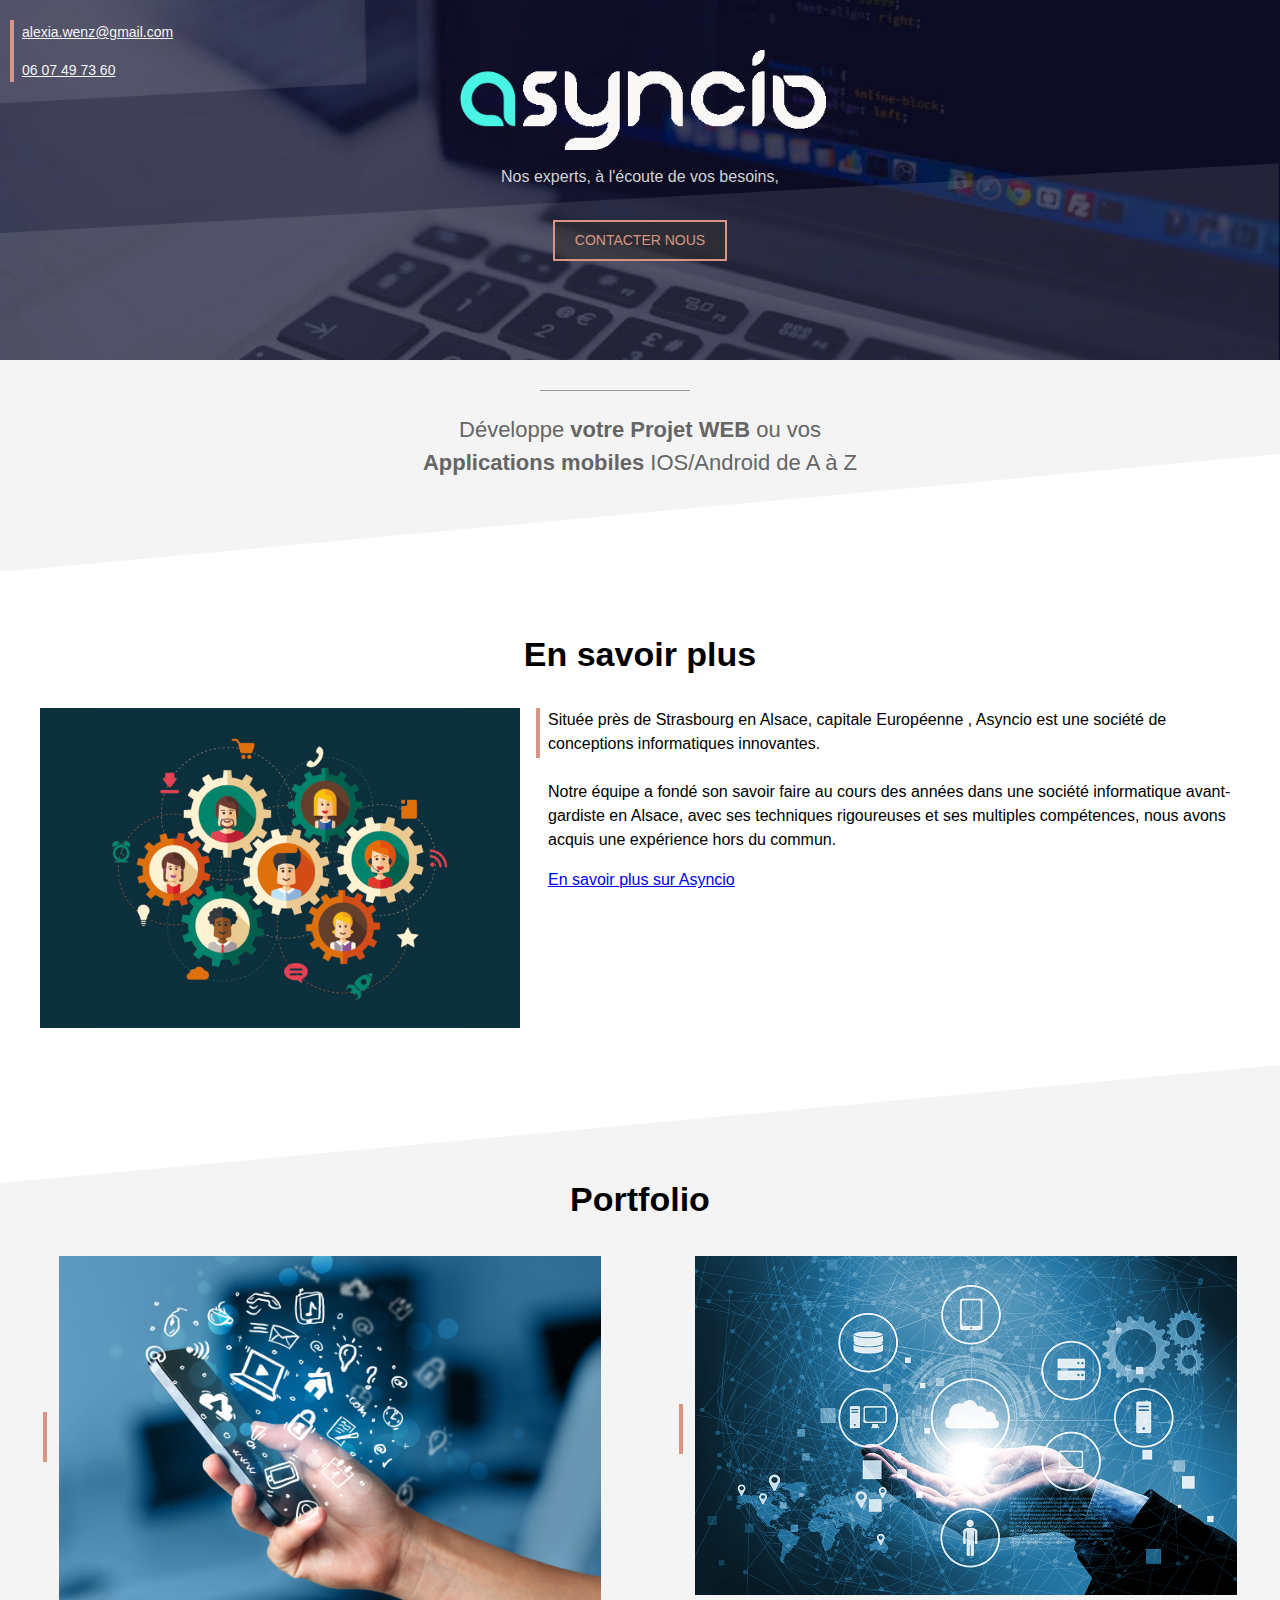
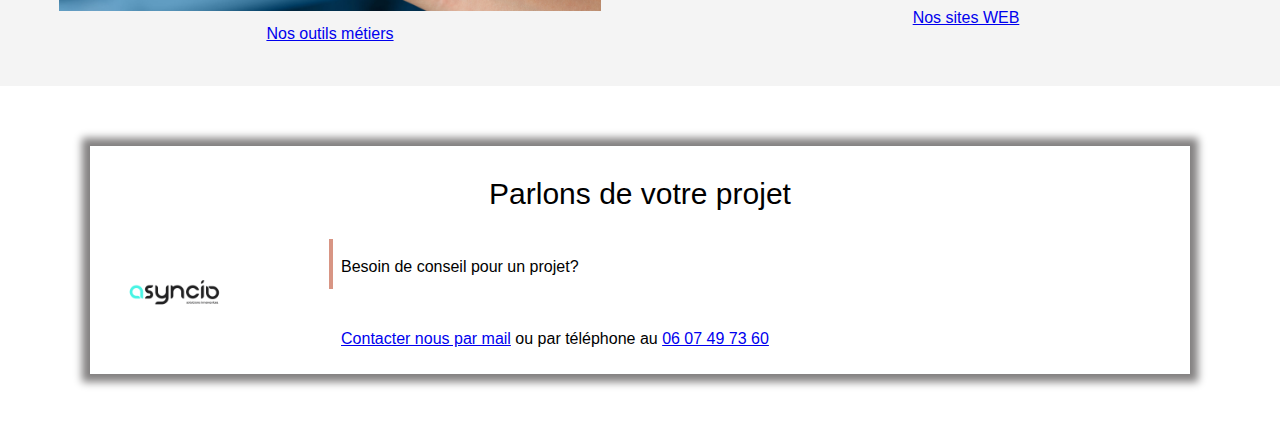
<file: index.html>
<!DOCTYPE html>
<html lang="fr">
<head>
    <meta charset="UTF-8">
    <meta http-equiv="X-UA-Compatible" content="IE=edge">
    <meta name="viewport" content="width=device-width, initial-scale=1.0">
    <title>Alexia LOZANO</title>
    <link rel="stylesheet" href="style.css">

</head>
<body>
    <!-- COVER -->
    <div class = "cover">
        <img class="cover-profil" src="logo.png">
        <!--<h1>Asyncio</h1>-->
        <p>Nos experts, à l'écoute de vos besoins,</p>

        <div class="cover-contact">
            <p><a href="mailto:alexia.wenz@gmail.com?subject=contact%20depuis%20le%20site">alexia.wenz@gmail.com</a></p>
            <p><a href="tel:+33607497360">06 07 49 73 60</a></p>  
        </div>
        <div style="text-align: center;">
            <a class="bouton-contact" href="mailto:alexia.wenz@gmail.com?subject=contact%20depuis%20le%20site">CONTACTER NOUS </a>
        </div>
    </div>

<!-- SECTION GRISE 1 -->
    <div class="section section-grise1">
        <div class="trait"></div>
        <p>Développe <b>votre Projet WEB</b> ou vos <b>Applications mobiles</b> IOS/Android de A à Z</p>
    </div>

 <!-- SECTION BLANCHE 1 -->
    <div class="section">
        <h2>En savoir plus</h2>
        <img src="savoirplus.png" class="col-contenu"/>
        <div class="col-contenu float-right">
            <div class="textebord">
                <p class="textebord">Située près de Strasbourg en Alsace, capitale Européenne , Asyncio est une société de conceptions informatiques innovantes.<br>
                <br>
                 Notre équipe a fondé son savoir faire au cours des années dans une société informatique avant-gardiste en Alsace, avec ses techniques rigoureuses et ses multiples compétences, nous avons acquis une expérience hors du commun.
                </p>
                <a href="https://asyncio-stage.us.aldryn.io/">En savoir plus sur Asyncio</a>
            </div>  
        </div>
    </div>

<!-- SECTION GRISE 2 portfolio-->
<div class="section section-grise2">
    <h2>Portfolio</h2>
    <table class="col-portfolio"style="display:inline-block;">
        <tr>
            <td>
                <div class="barre-vertical "></div>
            </td>
            <td><a href="portfolio-site-restaurant.html"><img style ="width:100%;" src="mobile.jpg"></a></td>
        </tr>
        <tr>
            <td></td>
            <td align="center"><a href="portfolio-site-restaurant.html">Nos outils métiers</a></td>
        </tr>
    </table>
    <table class="col-portfolio float-right">
        <tr>
            <td>
                <div class="barre-vertical"></div>
            </td>
            <td><img style ="width:100%;" src="outils.jpg"></td>
        </tr>
        <tr>
            <td></td>
            <td align="center"><a href="#">Nos sites WEB</a></td>
        </tr>
    </table>
</div>
 <!-- SECTION BLANCHE 2 FRAME -->
    <iframe src="contact-frame.html" scrolling="no"></iframe>
</body>
</html>
</file>
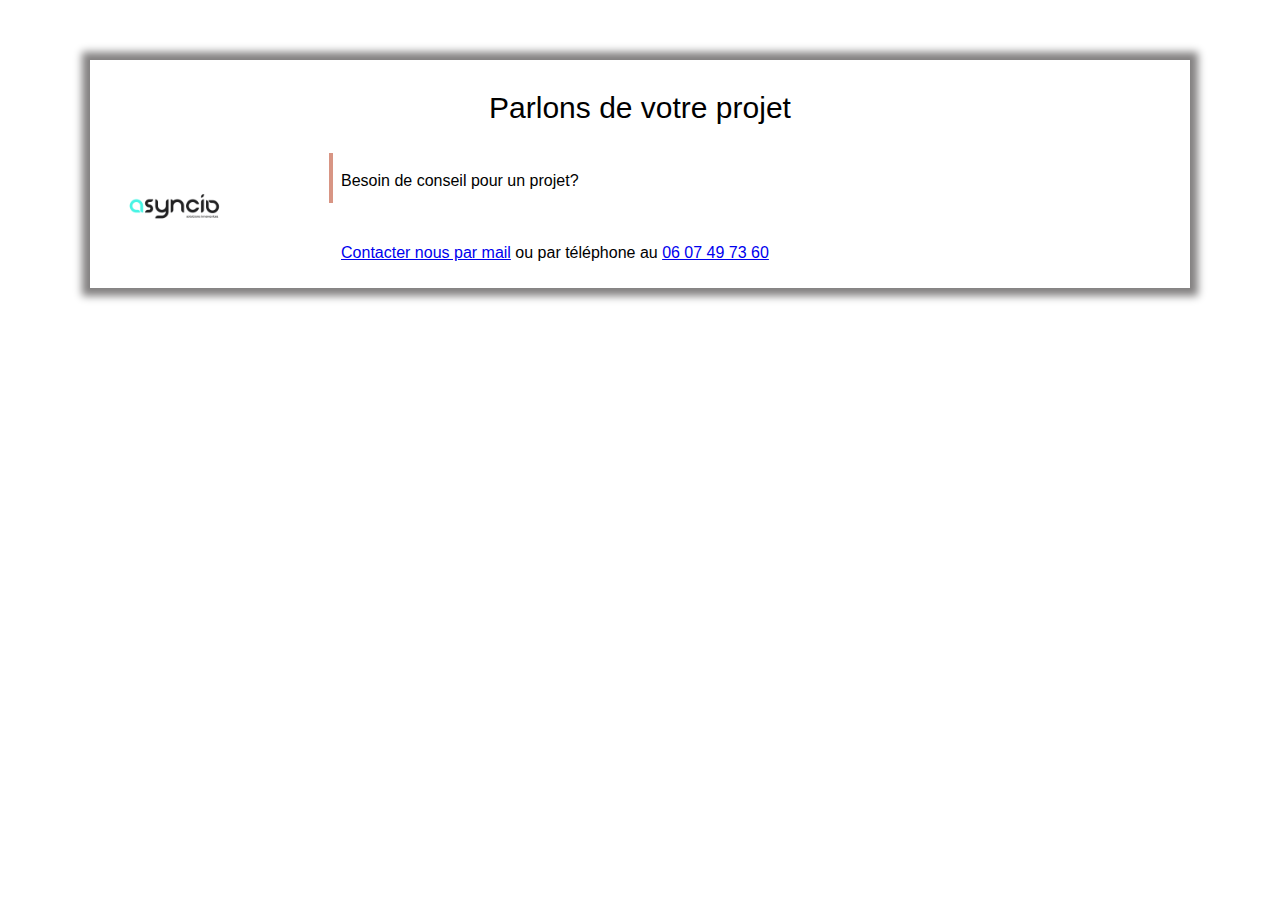
<file: contact-frame.html>
<!DOCTYPE html>
<html lang="fr">
<head>
    <meta charset="UTF-8">
    <meta http-equiv="X-UA-Compatible" content="IE=edge">
    <meta name="viewport" content="width=device-width, initial-scale=1.0">
    <link rel="stylesheet" href="style.css">

</head>
<body>
    <div class="section">
        <div class="trait-fin"></div>
        <div class="frame">
            <p class="frame-title">Parlons de votre projet</p>
            <table style="width: 100%;">
                <tr>
                    <td class="frame">
                        <img class="frame-img" src="asyncio.png"></td>
                    <td>
                        <div class="textebord-frame">
                            <p>Besoin de conseil pour un projet?
                            <br><br><br>
                                <a href="mailto:alexia.wenz@gmail.com?subject=contact%20depuis%20le%20site">Contacter nous par mail</a> ou par téléphone au <a href="tel:+33607497360">06 07 49 73 60</a></p>
                            </p>
                        </div>
                    </td>
                </tr>
            </table>
        </div>
    </div>
</body>
</file>
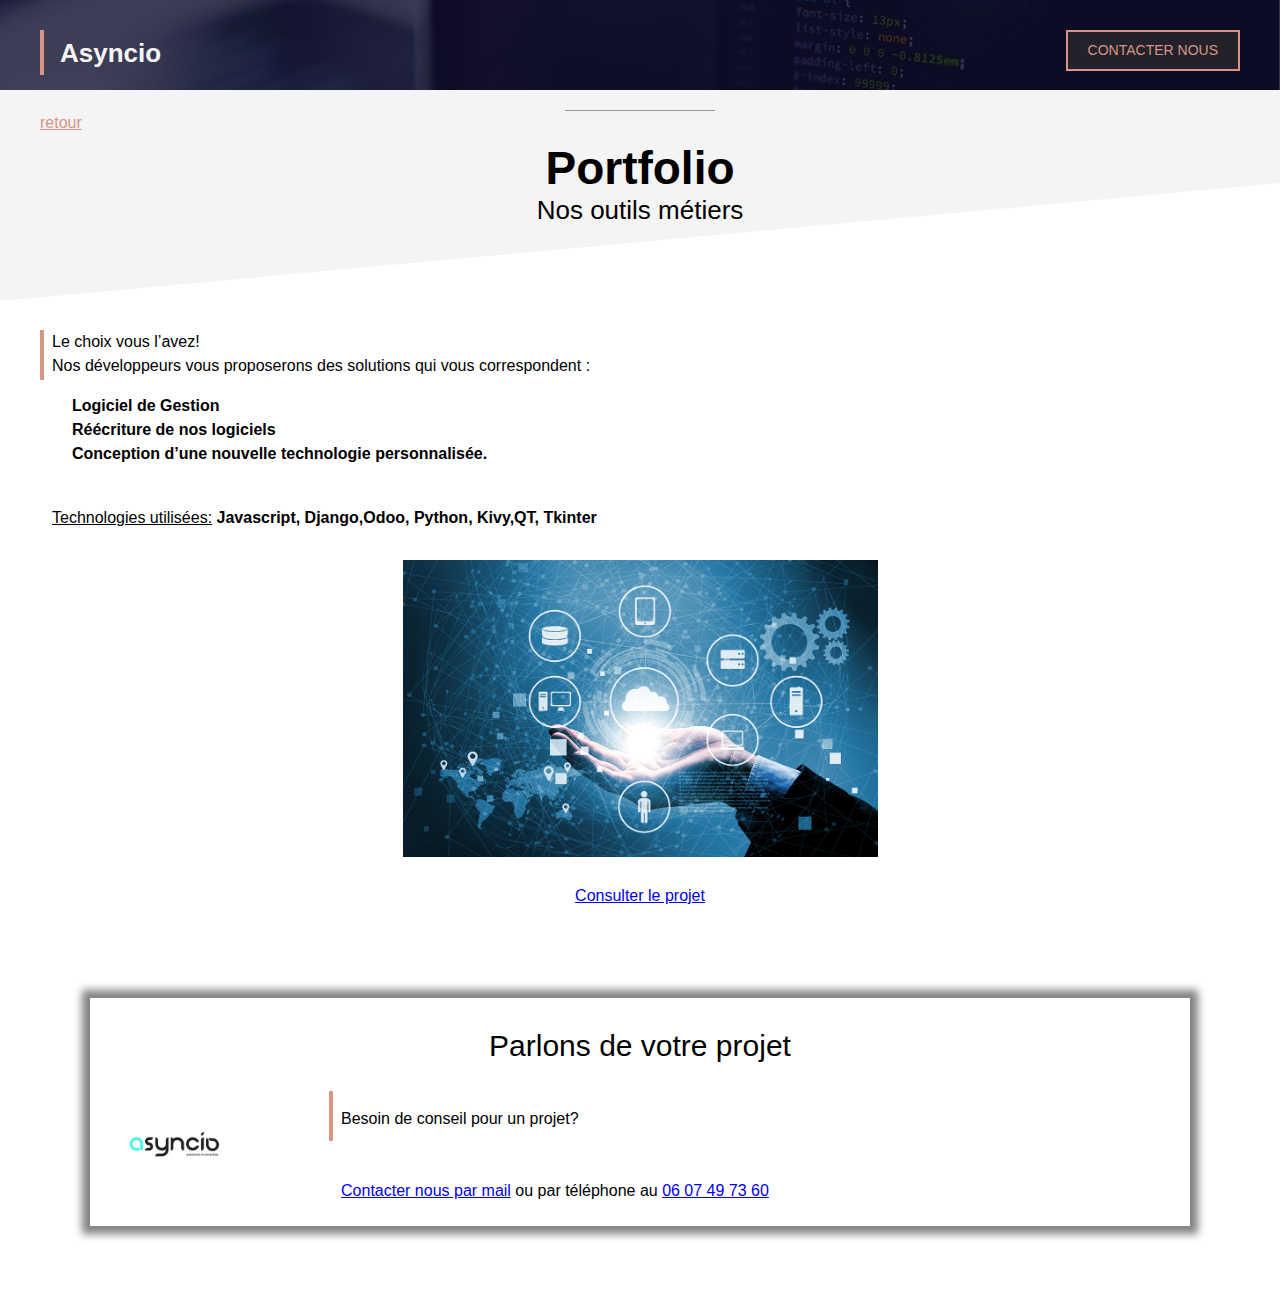
<file: portfolio-site-restaurant.html>
<!DOCTYPE html>
<html lang="fr">
<head>
    <meta charset="UTF-8">
    <meta http-equiv="X-UA-Compatible" content="IE=edge">
    <meta name="viewport" content="width=device-width, initial-scale=1.0">
    <title>Site web de restaurant</title>
    <link rel="stylesheet" href="style.css">

</head>
<body>
    <!-- HEADER-->
    <div class="portfolio-header">
        <div class="section">
            <div class="textebord" style="height: 45px;" >
                <h1 class="portfolio-header" >Asyncio</h1>
            </div>
                <a class="bouton-contact-portfolio float-right" 
                style="margin-top:0;" href="mailto:alexia.wenz@gmail.com?subject=contact%20depuis%20le%20site";>CONTACTER NOUS </a>
        </div>  
    </div>
  
    <!-- SECTION GRISE DE TITRE-->
    <div class="section section-grise1" style="padding-top: 20px;">
        <div class="trait" style="margin-left:-75px;"></div>
        <a class="portfolio-portfolio"
        href="javascript:history.back()">retour</a>
        <div class="portfolio-portfolio"></div>
            <h2 class="portfolio-portfolio">Portfolio</h2>
            <h3 class="portfolio-portfolio">Nos outils métiers</h3>
        </div>
    </div>

    <!-- SECTION BLANCHE DE CONTENU-->
    <div class= "section">
        <div class="textebord ">
            <p>Le choix vous l’avez!<br>
                Nos développeurs vous proposerons des solutions qui vous correspondent :</p>
            <p class=portfolio-section-blanche>
                Logiciel de Gestion<br>
                Réécriture de nos logiciels<br>
                Conception d’une nouvelle technologie personnalisée. <br><br> 
            </p>
            <p><u>Technologies utilisées:</u><b> Javascript, Django,Odoo, Python, Kivy,QT, Tkinter</b></p> 
        </div>
        <div class="portfolio-section-blanche">
            <a href = "https://alexialozano.github.io/site_recettes/"><img class="portfolio-section-blanche"src="outils.jpg"></a>
        </div>
        <a class="portfolio-section-blanche"
        href="#">Consulter le projet</a>
    </div>
    <!-- FRAME-->
    <iframe src="contact-frame.html" scrolling="no"></iframe>
</body>
</file>
<file: style.css>
*{
    box-sizing: border-box;
}

:root{
    --color1:#D89584;
    --color2: whitesmoke;
    --color3:#F4F4F4;

}
body{
    margin:0;
    font-family: Arial;
    line-height: 1.5;
}
/*-------------------- FRAME--------------*/
iframe{
    width: 100%;
    border:none;
    height: 350px;
}


/*-------------------- PAGES 1--------------*/
/*--COVER --*/
div.cover{
    background:url(cover_overlay.png) no-repeat center/100% 100%,url(cover.jpg) no-repeat center/cover;
    height: 360px ;
    position:relative;
}
img.cover-profil{
    height:100px; 
    position: relative;
    left:50%;
    margin-left: -180px;
    margin-top:50px;
}
h1{
    color :var(--color2);
    text-align: center;
    font-size: 42px;
    margin-top: 8px;
    margin-bottom: 0px;
}
div.cover p{
    color:lightgray;
    text-align: center;
    margin-top:8px;
    font-size: 16px;
}
div.cover-contact{
    /*background-color: lightpink;*/
    position: absolute;
    top:20px;
    left: 10px;
    border-left:4px solid var(--color1);
    padding-left: 8px;
}
div.cover-contact p{
   text-align: left;
   margin-top: 0px;
   margin-bottom: 0px;
}
div.cover-contact p:first-child {
    margin-bottom: 14px;
}
div.cover-contact *{
  color:var(--color2);
  font-size: 14px;
}
a.bouton-contact{
    display: inline-block;
    color:var(--color1);
    font-size: 14px;
    background-color:#313030a2;
    text-align: centre;
    border:2px solid var(--color1);
    padding : 8px 20px;
    text-decoration: none;
    margin-top: 15px;
}
a.bouton-contact:hover {
    color: var(--color2);
    font-size: 15px;
    background-color:#141414a2;
    border:2px solid var(--color2);
}


/*---SECTIONS--*/
.section{
padding-left: 40px;
padding-right: 40px;
padding-top: 30px;
padding-bottom: 30px;
overflow: auto;
}
/*-- SECTION GRISE 1*/
div.section-grise1 {
    background: url(triangle2white.svg) no-repeat center bottom -1px/100%;
    background-color: var(--color3);
    padding-bottom:70px; 
}
div.trait{
    position:relative;
    border-top: 1px solid #979797;
    width: 150px;
    left:50%;
    margin-left:-100px;
}
div.section-grise1 p{
    text-align: center;
    font-size: 22px;
    color:#656565;
    max-width:450px ;
    margin-left: auto;
    margin-right: auto;  
}
/*-- SECTION GRISE 2*/
div.section-grise2 {
    background: url(triangle1white.svg) no-repeat center top/100%;
    background-color: var(--color3);
    padding-top:80px; 
   
}
h2{
    text-align: center;
    font-size: 34px;
}

/*-- Les colonnes*/
img.col-contenu{
    width:40%;
}
div.col-contenu{
    width:60%;
    padding-left: 16px;
}
.float-right{
    float:right;
}
/*-- paragraphe avec bord*/
div.textebord{
    border-left: 4px solid var(--color1) ;
    padding-left: 8px;
    height: 50px;
    display:inline-block;
}

div.textebord p{
    margin-top: 0;
}

/*-- portfolio*/
div.barre-vertical {
    height: 50px;
    width: 4px;
    background-color: var(--color1);
    margin-right: 8px;
}
.col-portfolio{
    width: 47%;

}
p.dersection{
    text-align: center;
    font-size: 22px;
   
}
table.dersection{
    width: 100%;
    display:inline-block;
    width: 65%;
    
}
div.frame{
    margin: 30px 50px;
    padding:20px 30px;
    background-color: val(--color2);
    box-shadow: 0px 0px 8px 8px rgb(131, 129, 129,1); 
}
p.frame-title{
    font-size: 30px;
    margin-top:5px;
    margin-bottom: 20px;
    text-align: center;
}
div.textebord-frame{
    border-left: 4px solid var(--color1) ;
    padding-left: 8px;
    height: 50px;
    margin-left: 20px;
    display:inline-block;
}
img.frame-img{
    width: 100px;
}
td.frame{
    padding: 0px;
}

/*-------------------- PAGES 2--------------*/
/*------HEADER------*/

div.portfolio-header{
    height: 90px;
    background-color: black;
    background:url(header.jpg) no-repeat center/cover;
    height: 90px ;
    position:relative;
}

h1.portfolio-header{
    color :var(--color2);
    font-size: 26px;
    font-weight: bold;
    display: inline-block;
    float: left;
    margin-top: 4px;
    padding-left:8px;

}
.portfolio-portfolio{
    text-align: center;
}
h2.portfolio-portfolio{
    font-size: 46px;
    font-weight: bold;
    color: black;
    margin-bottom:0;
    margin-top: 0;
    line-height: 1;
    margin-top: 10px;
}
h3.portfolio-portfolio{
    font-size: 26px;
    font-weight: normal;
    margin-top: 0; 
    margin-bottom: 0;
    
}
a.portfolio-portfolio {
    color :var(--color1);
}

.portfolio-section-blanche{
    display: inline-block;
    margin-top: 10px;
    width: 100%;
}
p.portfolio-section-blanche{
font-weight: bolder;
margin-left: 20px;
}
div.portfolio-section-blanche{
    text-align: center;
    padding-top: 10px;
    padding-bottom: 10px;   
}
a.portfolio-section-blanche{
    display: inline-block;
    text-align: center;
}
img.portfolio-section-blanche{
    width: 70%;
    max-width:475px ;
}
a.bouton-contact-portfolio{
    display: inline-block;
    color:var(--color1);
    font-size: 14px;
    background-color:#313030a2;
    text-align: centre;
    border:2px solid var(--color1);
    padding : 8px 20px;
    text-decoration: none;
    margin-top: 15px;
}
div.trait-fin{
    position:relative;
    border-top: none;
    width: 150px;
    left:50%;
    margin-left:-80px;
}
/*----------- RESPONSIVE DESIGN : mobile--------------*/
@media only screen and (max-width: 767px) {
    img.cover-profil{
        height:90px; 
        margin-top:75px;
    }
    h1{
        font-size: 38px;
        margin-top: 5px;
    }
    div.cover p{
        margin-top:2px;
        font-size: 13px;
    }
    /*---SECTIONS--*/
.section{
    padding-left: 20px;
    padding-right: 20px;
    }
    /*-- SECTION GRISE 1*/
    div.section-grise1 {
        padding-bottom:40px; 
    }
    h2{
        font-size: 30px;
    }
    /*--section blanche--*/
    /*-- Les colonnes*/

    img.col-contenu{
        width:100%;
        margin-bottom: 20px;
    }

    .float-right{
        float:center;
    }
    /*------portfolio-----*/
    .col-portfolio{
        width: 100%;
    }
    p.dersection{
        text-align: center;
        font-size: 24px;
       
    }
    div.col-contenu{
        width:100%;
        padding-left: 0px;
    }
    h1.portfolio-header{
        font-size: 20px;
        margin-top: 0;
    
    }
    img.portfolio-section-blanche{
        width: 100%;
    }
    img.cover-profil{
        margin-left: -160px;
    
    }
    h2{
        margin-top: 0px;
        margin-bottom: 10px;
    }
    div.trait-fin{
        border-top: 1px solid #979797;
    }
/*------FRAME------*/

    div.frame{
        margin: 0px 0px;
        padding:0px 0px;
        box-shadow:none;
    
    }
    p.frame-title{
        font-size: 25px;
        margin-top:5px;
        margin-bottom: 10px;
        text-align: center;
    }
    img.frame-img{
        width: 70px;
        position: relative;
    }
    td.frame{
       padding :0px;
    }



}
</file>
